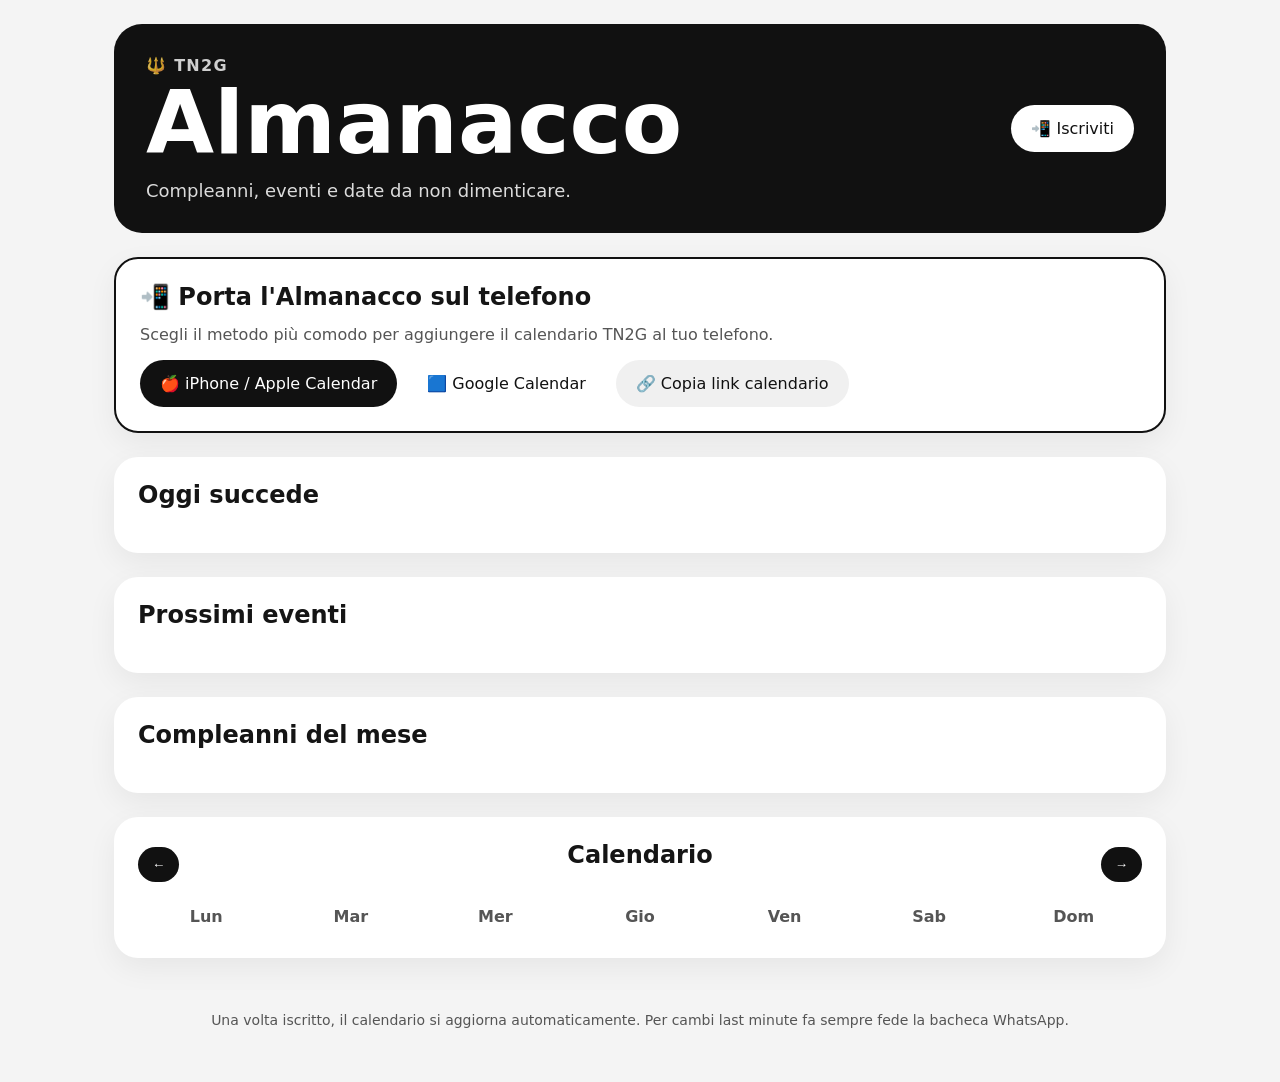
<file: index.html>
<!DOCTYPE html>
<html lang="it">
<head>
  <meta charset="UTF-8" />
  <meta name="viewport" content="width=device-width, initial-scale=1.0" />

  <title>TN2G Almanacco</title>

  <link rel="stylesheet" href="style.css" />
</head>

<body>
  <main class="app">
    <header class="hero">
      <div>
        <p class="eyebrow">🔱 TN2G</p>
        <h1>Almanacco</h1>
        <p class="subtitle">
          Compleanni, eventi e date da non dimenticare.
        </p>
      </div>

      <div class="hero-actions">
        <a id="googleCalendarButton" class="button primary" target="_blank" rel="noopener">
          📲 Iscriviti
        </a>
      </div>
    </header>

    <section class="panel subscribe-panel">
      <h2>📲 Porta l'Almanacco sul telefono</h2>
      <p id="deviceHelp" class="helper-text">
        Scegli il metodo più comodo per aggiungere il calendario TN2G al tuo telefono.
      </p>

      <div class="subscribe-actions">
        <a id="appleCalendarButton" class="button dark" target="_blank" rel="noopener">
          🍎 iPhone / Apple Calendar
        </a>
        <a id="googleCalendarButtonSecondary" class="button light" target="_blank" rel="noopener">
          🟦 Google Calendar
        </a>
        <button id="copyIcsButton" class="button ghost" type="button">
          🔗 Copia link calendario
        </button>
      </div>

      <div id="iosInstructions" class="instructions hidden">
        <strong>Su iPhone:</strong> apri questa pagina da Safari, poi usa il bottone Apple Calendar. Se non si apre, copia il link e aggiungilo da Calendario → Calendari → Aggiungi calendario → Aggiungi calendario in abbonamento.
      </div>
    </section>

    <section class="panel today-panel">
      <h2>Oggi succede</h2>
      <div id="todayEvents" class="cards"></div>
    </section>

    <section class="panel">
      <h2>Prossimi eventi</h2>
      <div id="upcomingEvents" class="cards"></div>
    </section>

    <section class="panel">
      <h2>Compleanni del mese</h2>
      <div id="birthdayEvents" class="cards"></div>
    </section>

    <section class="panel">
      <div class="calendar-header">
        <button id="prevMonth" class="small-button">←</button>
        <h2 id="calendarTitle">Calendario</h2>
        <button id="nextMonth" class="small-button">→</button>
      </div>

      <div class="weekdays">
        <span>Lun</span>
        <span>Mar</span>
        <span>Mer</span>
        <span>Gio</span>
        <span>Ven</span>
        <span>Sab</span>
        <span>Dom</span>
      </div>

      <div id="calendarGrid" class="calendar-grid"></div>
    </section>

    <footer>
      <p>
        Una volta iscritto, il calendario si aggiorna automaticamente.
        Per cambi last minute fa sempre fede la bacheca WhatsApp.
      </p>
    </footer>
  </main>

  <script src="script.js"></script>
</body>
</html>
</file>
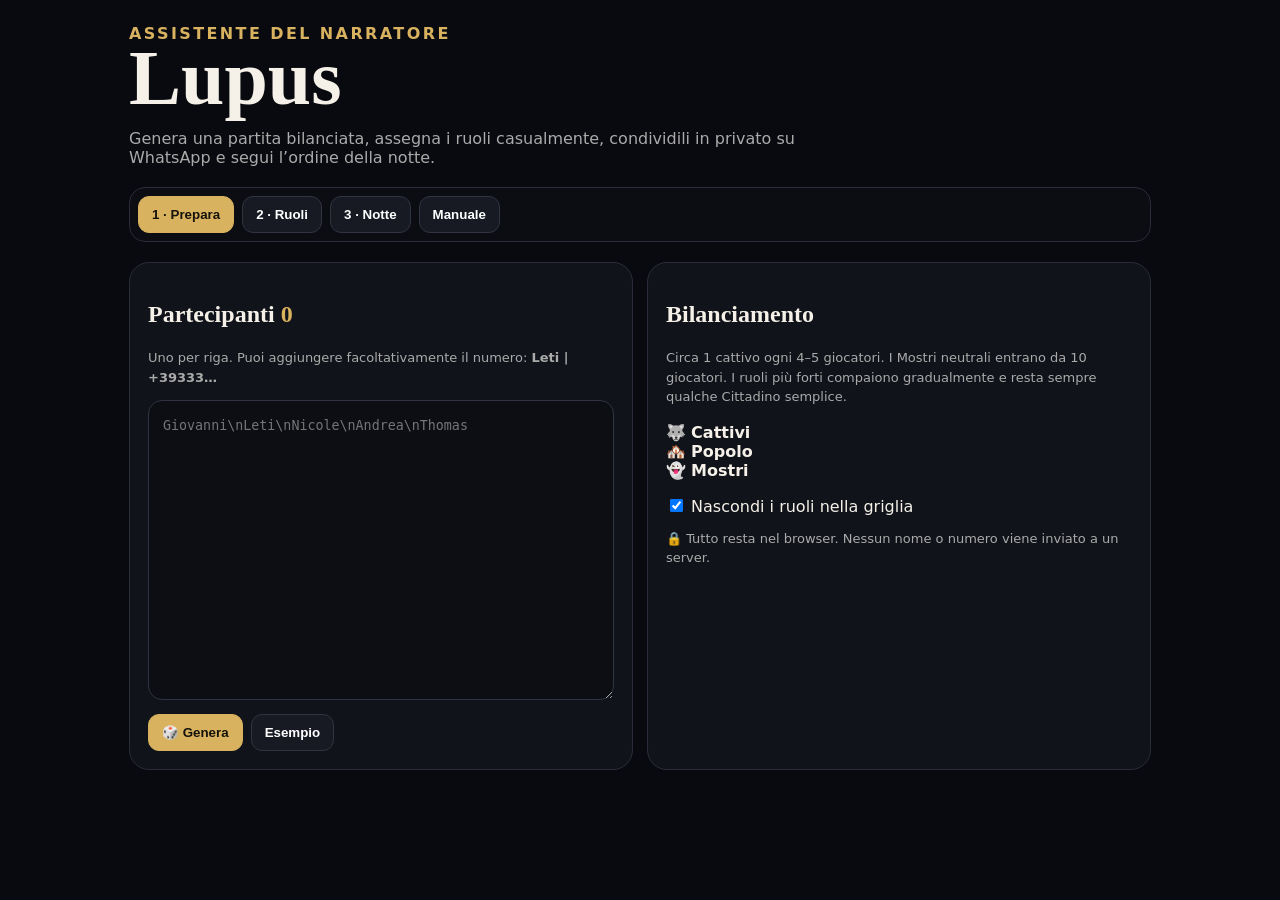
<file: lupus-narratore/index.html>
<!doctype html><html lang="it"><head><meta charset="utf-8"><meta name="viewport" content="width=device-width,initial-scale=1"><title>Lupus · Narratore</title><style>
*{box-sizing:border-box}body{margin:0;background:#090a0f;color:#f5f1e8;font:16px system-ui,-apple-system,Segoe UI,sans-serif}main{max-width:1050px;margin:auto;padding:24px 14px 70px}h1,h2,h3{font-family:Georgia,serif}h1{font-size:clamp(42px,8vw,78px);margin:0;line-height:.9}.sub{color:#aaa;max-width:700px}.tabs,.row{display:flex;gap:8px;flex-wrap:wrap}.tabs{position:sticky;top:6px;z-index:4;background:#0d0e14e8;padding:8px;border:1px solid #2a2d39;border-radius:16px;margin:20px 0}.tabs button,.b{border:1px solid #303441;background:#171a23;color:#fff;padding:10px 13px;border-radius:11px;font-weight:800;cursor:pointer}.tabs button.on,.b.gold{background:#d8b25f;color:#15120b;border-color:#d8b25f}.p{display:none}.p.on{display:block}.box{background:#11131a;border:1px solid #2a2d39;border-radius:20px;padding:18px;margin-bottom:14px}.grid{display:grid;grid-template-columns:1fr 1fr;gap:14px}textarea{width:100%;min-height:300px;background:#0c0e14;color:#fff;border:1px solid #303441;border-radius:14px;padding:14px;line-height:1.6}.muted{color:#a6a7b1}.cards,.roles{display:grid;grid-template-columns:repeat(3,1fr);gap:10px}.c{position:relative;overflow:hidden;background:#12141c;border:1px solid #2a2d39;border-radius:17px;padding:15px;min-height:155px;cursor:pointer}.c.dead{opacity:.45}.n{font-size:20px;font-weight:900}.r{font:22px Georgia,serif;color:#d8b25f;margin-top:20px}.hide{filter:blur(8px);user-select:none}.f{font-size:12px;font-weight:900;letter-spacing:.1em;text-transform:uppercase}.evil{color:#f29487}.good{color:#7acba1}.neutral{color:#b29ae8}.emo{position:absolute;right:-5px;bottom:-20px;font-size:80px;opacity:.14}.stats{display:flex;gap:7px;flex-wrap:wrap;margin:8px 0 15px}.pill{border:1px solid #303441;border-radius:999px;padding:6px 9px;font-size:13px}.role{background:#12141c;border:1px solid #2a2d39;border-radius:16px;padding:14px}.role h3{margin:4px 0}.role p{color:#ccc;line-height:1.45}.night{display:grid;grid-template-columns:330px 1fr;gap:14px}.nl{max-height:65vh;overflow:auto}.ni{padding:10px;border:1px solid #303441;border-radius:12px;margin-bottom:7px;cursor:pointer}.ni.on{border-color:#d8b25f}.ni.done{opacity:.4}.center{text-align:center;min-height:420px;display:grid;place-content:center}.big{font-size:80px}.modal{position:fixed;inset:0;background:#000b;display:none;place-items:center;padding:14px;z-index:20}.modal.on{display:grid}.mb{max-width:620px;width:100%;max-height:90vh;overflow:auto;background:#11131a;border:1px solid #393d4c;border-radius:22px;padding:20px}.secret{background:#221c0e;border:1px solid #5a4a20;padding:11px;border-radius:12px;color:#ffe3a6}.share{white-space:pre-wrap;background:#0b0d12;border:1px solid #2a2d39;padding:11px;border-radius:12px;color:#aaa;font-size:13px}.x{float:right}.help{font-size:13px;color:#aaa;line-height:1.5}@media(max-width:820px){.grid,.night{grid-template-columns:1fr}.cards,.roles{grid-template-columns:repeat(2,1fr)}}@media(max-width:540px){.cards,.roles{grid-template-columns:1fr}}
</style></head><body><main><div style="color:#d8b25f;font-weight:900;letter-spacing:.15em">ASSISTENTE DEL NARRATORE</div><h1>Lupus</h1><p class="sub">Genera una partita bilanciata, assegna i ruoli casualmente, condividili in privato su WhatsApp e segui l’ordine della notte.</p>
<div class="tabs"><button class="on" data-t="setup">1 · Prepara</button><button data-t="game">2 · Ruoli</button><button data-t="night">3 · Notte</button><button data-t="manual">Manuale</button></div>
<section id="setup" class="p on"><div class="grid"><div class="box"><h2>Partecipanti <span id="cnt" style="color:#d8b25f">0</span></h2><p class="help">Uno per riga. Puoi aggiungere facoltativamente il numero: <b>Leti | +39333…</b></p><textarea id="inp" placeholder="Giovanni\nLeti\nNicole\nAndrea\nThomas"></textarea><div class="row" style="margin-top:10px"><button class="b gold" id="gen">🎲 Genera</button><button class="b" id="demo">Esempio</button></div></div><div class="box"><h2>Bilanciamento</h2><p class="help">Circa 1 cattivo ogni 4–5 giocatori. I Mostri neutrali entrano da 10 giocatori. I ruoli più forti compaiono gradualmente e resta sempre qualche Cittadino semplice.</p><p>🐺 <b>Cattivi</b><br>🏘️ <b>Popolo</b><br>👻 <b>Mostri</b></p><label><input id="hide" type="checkbox" checked> Nascondi i ruoli nella griglia</label><p class="help">🔒 Tutto resta nel browser. Nessun nome o numero viene inviato a un server.</p></div></div></section>
<section id="game" class="p"><div class="row" style="justify-content:space-between"><div><h2 style="margin-bottom:4px">Assegnazioni</h2><div id="stats" class="stats"></div></div><div class="row"><button class="b" id="show">👁️ Mostra tutti</button><button class="b" id="regen">🔄 Rigenera</button></div></div><div id="cards" class="cards"></div></section>
<section id="night" class="p"><div class="night"><div class="box"><h2>Ordine notte</h2><div id="nl" class="nl"></div></div><div id="nm" class="box center"></div></div></section>
<section id="manual" class="p"><div class="row" style="justify-content:space-between"><div><h2>Manuale ruoli</h2><p class="help">Traduzione/adattamento funzionale dalla scheda romagnola. I nomi folkloristici restano indicati tra parentesi.</p></div><select id="fil" class="b"><option value="all">Tutti</option><option value="evil">Cattivi</option><option value="good">Popolo</option><option value="neutral">Mostri</option></select></div><div id="roles" class="roles"></div></section>
</main><div id="mod" class="modal"><div class="mb"><button class="b x" id="close">✕</button><div id="mp" style="color:#d8b25f;font-weight:900"></div><h2 id="mr"></h2><div id="me" class="big"></div><div id="mf" class="f"></div><p id="md"></p><div id="ms" class="secret" hidden></div><pre id="preview" class="share"></pre><div class="row"><button id="wa" class="b gold">💬 WhatsApp</button><button id="copy" class="b">📋 Copia</button><button id="dead" class="b">☠️ Eliminato</button></div></div></div>
<script>
const R={
blu:['Lupo Blu',"E' Lôv Blu",'evil','🐺','Ogni notte sceglie un giocatore da eliminare.',50,'Il Lupo Blu indica la vittima.'],rosso:['Lupo Rosso',"E' Lôv Ros",'evil','🐺','Lupo offensivo. Regola base: sceglie un giocatore da eliminare. Variante: può tentare di indovinare un ruolo.',51,'Chiama il Lupo Rosso.'],verde:['Lupo Verde',"E' Lôv Verd",'evil','🐺','Lupo offensivo. Variante: può verificare se un buono si sveglia di notte.',52,'Chiama il Lupo Verde.'],giallo:['Lupo Giallo',"E' Lôv Zal",'evil','🐺','Lupo offensivo. Variante: può verificare se un giocatore è cattivo.',53,'Chiama il Lupo Giallo.'],volpe:['Volpe','La Voipa','evil','🦊','Sceglie un giocatore per sapere se è un Lupo.',73,'La Volpe indica un giocatore: conferma se è un Lupo.'],corvo:['Corvo',"E' Curnaciôn",'evil','🐦‍⬛','Una volta per partita può far iniziare immediatamente un’altra notte.',95,'Prima di chiudere la notte verifica se il Corvo usa il potere.'],civetta:['Civetta','La Zveta','evil','🦉','Sceglie un giocatore che quella notte apparirà come Lupo e come animale.',32,'La Civetta indica chi camuffare.'],gufo:['Gufo',"E' Guf",'evil','🦉','Sceglie un giocatore: il suo potere fallisce o viene annullato per quella notte.',31,'Il Gufo indica chi bloccare.'],topo:['Topo',"E' Sorg",'evil','🐭','Senza effetto nella versione base.',null,''],
morte:['Morte Ubriaca','La Môrt Imbariega','neutral','💀','Elimina un giocatore ogni notte, vince se elimina tutti e può essere eliminata solo tramite voto.',56,'La Morte Ubriaca indica la vittima.'],borda:['Borda','La Bôrda','neutral','👻','Ogni notte marchia un giocatore oppure elimina tutti i marchiati. Può essere eliminata solo tramite voto.',57,'La Borda sceglie se marchiare o colpire i marchiati.'],babau:['Babau',"E' Babôn",'neutral','🧌','Riceve un bersaglio e vince se viene eliminato tramite voto. Può essere eliminato solo tramite voto.',null,''],fuoco:['Fuoco Fatuo','La Pilgreina','neutral','🕯️','Una volta per partita sceglie un eliminato e assume il suo ruolo.',65,'Il Fuoco Fatuo può copiare un eliminato.'],maza:['Mazapégul',"E' Mazapégul",'neutral','🧚','Può essere eliminato solo tramite voto. Se è vivo quando qualcun altro vince, vince anche lui.',null,''],
azdora:['Matriarca','Azdora','good','🛡️','Sceglie un giocatore che non potrà essere eliminato quella notte.',20,'La Matriarca indica chi proteggere.'],lav:['Lavandaia','La Lavandera','good','🧺','Sceglie un giocatore per sapere se è un Lupo.',70,'La Lavandaia indica chi investigare.'],cont:['Contadino',"E' Cuntadên",'good','🌾','Sceglie un giocatore per sapere se è un animale.',71,'Il Contadino indica chi investigare.'],piada:['Piadinaro',"E' Piadarul",'good','🫓','Sceglie un giocatore: se è cattivo non si sveglia quella notte. Non può scegliere la stessa persona due notti di fila.',30,'Il Piadinaro indica chi bloccare.'],vecchia:['Vecchia','La Vècia','good','👵','Sceglie un eliminato per sapere se era un Lupo.',74,'La Vecchia indica un morto.'],ragazzo:['Ragazzo','Burdèl','good','🧑','È legato alla Ragazza: se uno viene eliminato muore anche l’altro.',null,''],ragazza:['Ragazza','Burdèla','good','👩','È legata al Ragazzo: se uno viene eliminato muore anche l’altro.',null,''],cane:['Cane',"E' Chen",'good','🐕','Protegge un giocatore e si sacrifica al suo posto se viene eliminato quella notte.',25,'Il Cane indica chi proteggere.'],gatto:['Gattaccio',"E' Gataz",'good','🐈','Sceglie un giocatore per sapere se quella notte si è svegliato.',72,'Il Gattaccio indica chi controllare.'],ro:['Rò — Bue Rosso','Rò','good','🐂','Conosce il giocatore che interpreta Bunì.',null,''],buni:['Bunì — Bue Compagno','Bunì','good','🐂','Conosce il giocatore che interpreta Rò.',null,''],gallo:['Gallo',"E' Gal",'good','🐓','Una volta per partita, all’inizio della notte, può far iniziare subito un nuovo giorno.',10,'Verifica se il Gallo interrompe la notte.'],maiale:['Maiale',"E' Baghên",'good','🐖','Sceglie un eliminato per scoprire se era umano.',75,'Il Maiale indica un morto.'],somaro:['Somaro',"E' Sumar",'good','🫏','Una volta per partita può restare all’erta: non può essere eliminato e chi lo sceglie viene eliminato.',15,'Chiedi se il Somaro resta all’erta.'],cit:['Cittadino','Pataca / Sgumbie / Ludra / …','good','🏘️','Nessun potere speciale. Discute e vota durante il giorno.',null,'']};
const EV=['blu','gufo','rosso','civetta','verde','corvo','volpe','giallo','topo'],NE=['babau','fuoco','maza','borda','morte'],GO=['azdora','lav','piada','cont','cane','gallo','gatto','vecchia','maiale','somaro'],FL=['Pataca','Sgumbie','Ludra','Lulon','Ignurantaza','Sburon','Imbezel','Invurnì','Mbarieg','Indarlì','Braghira','Paciaròn'];let S={a:[],all:false,ni:0,done:{}};const q=x=>document.querySelector(x),qa=x=>[...document.querySelectorAll(x)];function sh(a){a=[...a];for(let i=a.length-1;i;i--){let u=new Uint32Array(1);crypto.getRandomValues(u);let j=u[0]%(i+1);[a[i],a[j]]=[a[j],a[i]]}return a}function fac(f){return f==='evil'?'Cattivi':f==='good'?'Popolo':'Mostri'}function esc(s=''){return String(s).replace(/[&<>"']/g,c=>({'&':'&amp;','<':'&lt;','>':'&gt;','"':'&quot;',"'":'&#39;'}[c]))}function players(){let seen={};return q('#inp').value.split(/\n|,/).map(x=>x.trim()).filter(Boolean).map(x=>{let z=x.split('|'),n=z[0].trim(),p=(z[1]||'').replace(/[^\d+]/g,'');seen[n]=(seen[n]||0)+1;return{name:seen[n]>1?n+' #'+seen[n]:n,base:n,phone:p}})}function roles(n){let e=Math.max(1,Math.round(n*.22));if(n<=6)e=1;if(n==7||n==8)e=2;let z=n>=10?1:0;if(n>=20)z=2;if(n>=28)z=3;let g=n-e-z,sp=Math.min(g-1,Math.max(2,Math.round(g*.62))),a=[...EV.slice(0,e),...sh(NE).slice(0,z)],gg=GO.slice(0,sp);if(g>=9&&sp>=6)gg=[...gg.slice(0,sp-2),'ro','buni'];if(g>=14&&sp>=8)gg=[...gg.slice(0,sp-2),'ragazzo','ragazza'];while(gg.length<g)gg.push('cit');return sh([...a,...gg].slice(0,n))}function save(){localStorage.LupusN=JSON.stringify(S);localStorage.LupusI=q('#inp').value}function gen(){let p=players();if(p.length<5)return alert('Servono almeno 5 partecipanti.');let rr=roles(p.length),f=sh(FL),fi=0;S={a:sh(p).map((x,i)=>({...x,id:(crypto.randomUUID?crypto.randomUUID():Date.now()+''+i),role:rr[i],dead:false,flavor:rr[i]=='cit'?f[fi++%f.length]:'',secret:''})),all:false,ni:0,done:{}};let b=S.a.find(x=>x.role=='babau');if(b){let t=sh(S.a.filter(x=>x.id!=b.id))[0];b.secret='Il tuo bersaglio è '+t.name+'. Devi farlo eliminare tramite voto.'}let ro=S.a.find(x=>x.role=='ro'),bu=S.a.find(x=>x.role=='buni');if(ro&&bu){ro.secret='Bunì è '+bu.name;bu.secret='Rò è '+ro.name}let rg=S.a.find(x=>x.role=='ragazzo'),ra=S.a.find(x=>x.role=='ragazza');if(rg&&ra){rg.secret='La Ragazza è '+ra.name;ra.secret='Il Ragazzo è '+rg.name}save();render();tab('game')}function name(a){return a.role=='cit'?'Cittadino — '+a.flavor:R[a.role][0]}function txt(a){let r=R[a.role],s=`🌙 LUPUS — RUOLO SEGRETO\n\nCiao ${a.base}!\nIl tuo ruolo è: *${name(a)}* ${r[3]}\nFazione: *${fac(r[2])}*\n\n${r[4]}`;if(a.secret)s+='\n\n🔐 '+a.secret;return s+'\n\n🤫 Non mostrare questo messaggio agli altri.'}function share(a){let ph=(a.phone||'').replace(/\D/g,''),u=ph?'https://wa.me/'+ph+'?text=':'https://wa.me/?text=';open(u+encodeURIComponent(txt(a)),'_blank')}let mid='';function modal(id){let a=S.a.find(x=>x.id==id),r=R[a.role];mid=id;q('#mp').textContent=a.name;q('#mr').textContent=name(a);q('#me').textContent=r[3];q('#mf').textContent=fac(r[2]);q('#mf').className='f '+r[2];q('#md').textContent=r[4];q('#ms').hidden=!a.secret;q('#ms').textContent=a.secret;q('#preview').textContent=txt(a);q('#dead').textContent=a.dead?'↩️ Segna vivo':'☠️ Segna eliminato';q('#mod').classList.add('on')}function cards(){let h=q('#hide').checked&&!S.all;q('#cards').innerHTML=S.a.length?S.a.map(a=>{let r=R[a.role];return`<div class="c ${a.dead?'dead':''}" data-id="${a.id}"><div class="emo">${r[3]}</div><div class="n">${esc(a.name)}</div><div class="r ${h?'hide':''}">${esc(name(a))}</div><div class="f ${r[2]}">${fac(r[2])}</div></div>`}).join(''):'<div class="box" style="grid-column:1/-1">Nessuna partita generata.</div>';qa('.c').forEach(x=>x.onclick=()=>modal(x.dataset.id));let c={evil:0,good:0,neutral:0};S.a.forEach(a=>c[R[a.role][2]]++);q('#stats').innerHTML=S.a.length?`<span class="pill evil">🐺 ${c.evil} Cattivi</span><span class="pill good">🏘️ ${c.good} Popolo</span><span class="pill neutral">👻 ${c.neutral} Mostri</span>`:'';q('#show').textContent=S.all?'🙈 Nascondi tutti':'👁️ Mostra tutti'}function steps(){return S.a.filter(a=>!a.dead&&R[a.role][5]!=null).sort((a,b)=>R[a.role][5]-R[b.role][5])}function night(){let s=steps();if(!s.length){q('#nl').innerHTML='';q('#nm').innerHTML='<span class="muted">Genera una partita.</span>';return}S.ni=Math.max(0,Math.min(S.ni,s.length-1));q('#nl').innerHTML=s.map((a,i)=>`<div class="ni ${i==S.ni?'on':''} ${S.done[a.id]?'done':''}" data-i="${i}"><b>${i+1}. ${R[a.role][3]} ${esc(name(a))}</b><div class="muted">${esc(a.name)}</div></div>`).join('');qa('.ni').forEach(x=>x.onclick=()=>{S.ni=+x.dataset.i;save();night()});let a=s[S.ni],r=R[a.role];q('#nm').innerHTML=`<div><div class="big">${r[3]}</div><h2>${esc(name(a))}</h2><b style="color:#d8b25f">${esc(a.name)}</b><p>${esc(r[6]||r[4])}</p><div class="row" style="justify-content:center"><button class="b" id="prev">←</button><button class="b" id="done">${S.done[a.id]?'↩️ Riapri':'✓ Fatto'}</button><button class="b gold" id="next">→</button></div></div>`;q('#prev').onclick=()=>{S.ni=Math.max(0,S.ni-1);night()};q('#next').onclick=()=>{S.ni=Math.min(s.length-1,S.ni+1);night()};q('#done').onclick=()=>{S.done[a.id]=!S.done[a.id];if(S.done[a.id])S.ni=Math.min(s.length-1,S.ni+1);save();night()}}function manual(){let f=q('#fil').value;q('#roles').innerHTML=Object.entries(R).filter(([k,r])=>f=='all'||r[2]==f).map(([k,r])=>`<div class="role"><div style="font-size:34px">${r[3]}</div><h3>${esc(r[0])}</h3><div class="muted">${esc(r[1])}</div><div class="f ${r[2]}">${fac(r[2])}</div><p>${esc(r[4])}</p></div>`).join('')}function render(){cards();night();manual()}function tab(t){qa('.tabs button').forEach(b=>b.classList.toggle('on',b.dataset.t==t));qa('.p').forEach(p=>p.classList.toggle('on',p.id==t));if(t=='night')night()}qa('.tabs button').forEach(b=>b.onclick=()=>tab(b.dataset.t));q('#inp').oninput=()=>{q('#cnt').textContent=players().length;localStorage.LupusI=q('#inp').value};q('#gen').onclick=gen;q('#demo').onclick=()=>{q('#inp').value='Giovanni\nLeti\nNicole\nAndrea\nThomas\nSaba\nManu\nVittorio\nDiana\nMic';q('#cnt').textContent=10};q('#show').onclick=()=>{S.all=!S.all;save();cards()};q('#regen').onclick=()=>confirm('Riassegnare i ruoli?')&&gen();q('#hide').onchange=cards;q('#fil').onchange=manual;q('#close').onclick=()=>q('#mod').classList.remove('on');q('#mod').onclick=e=>{if(e.target.id=='mod')q('#mod').classList.remove('on')};q('#wa').onclick=()=>share(S.a.find(x=>x.id==mid));q('#copy').onclick=()=>navigator.clipboard.writeText(txt(S.a.find(x=>x.id==mid)));q('#dead').onclick=()=>{let a=S.a.find(x=>x.id==mid);a.dead=!a.dead;save();cards();night();modal(mid)};try{S=JSON.parse(localStorage.LupusN||'{"a":[],"all":false,"ni":0,"done":{}}')}catch(e){}q('#inp').value=localStorage.LupusI||'';q('#cnt').textContent=players().length;render();
</script></body></html>
</file>
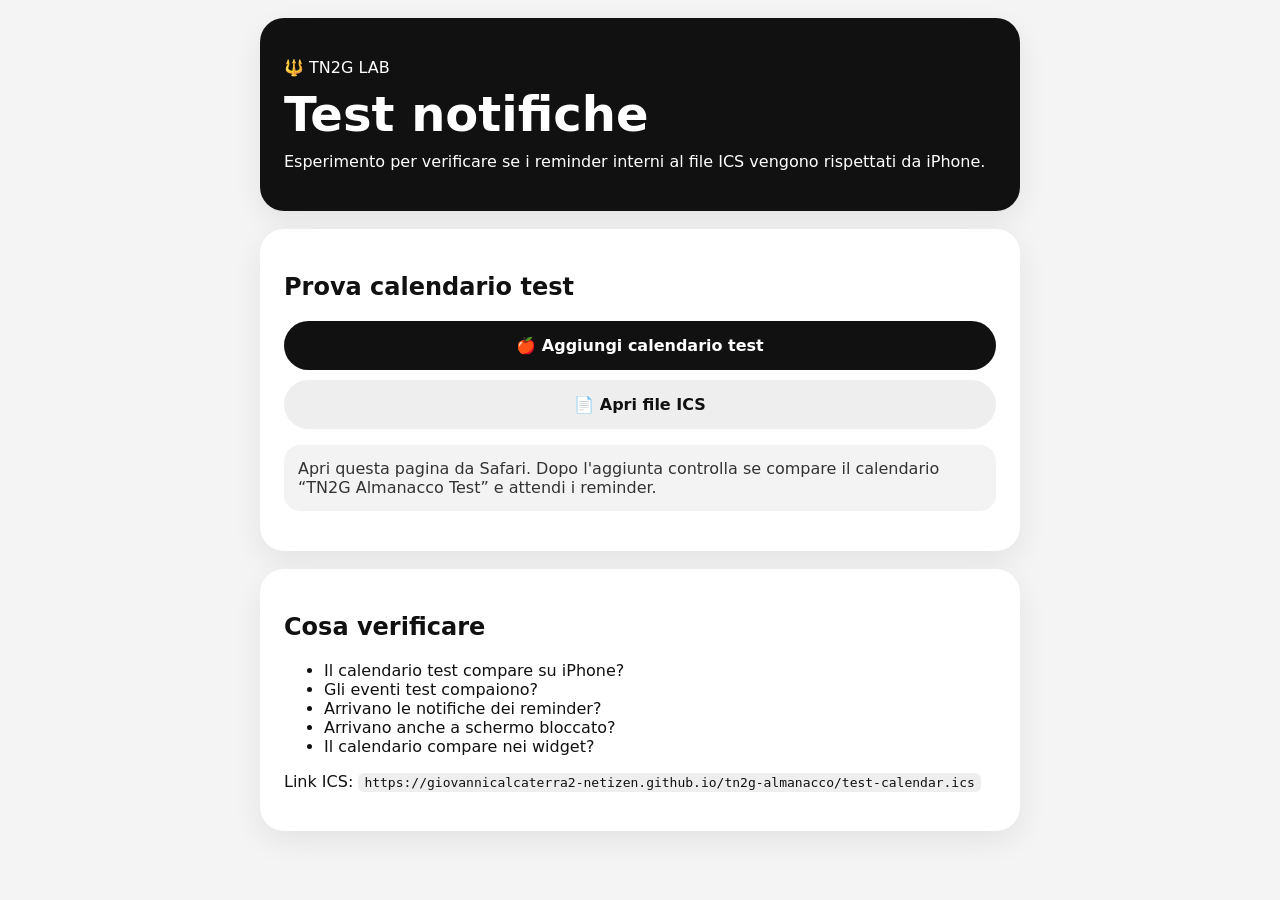
<file: test-notifiche.html>
<!DOCTYPE html>
<html lang="it">
<head>
  <meta charset="UTF-8">
  <meta name="viewport" content="width=device-width, initial-scale=1.0">
  <title>TN2G Test Notifiche</title>
  <style>
    body{margin:0;font-family:system-ui,-apple-system,BlinkMacSystemFont,"Segoe UI",sans-serif;background:#f4f4f4;color:#111;padding:18px}main{max-width:760px;margin:0 auto}.hero,.panel{background:white;border-radius:24px;padding:24px;margin-bottom:18px;box-shadow:0 10px 30px rgba(0,0,0,.07)}.hero{background:#111;color:white}h1{font-size:48px;line-height:.9;margin:0 0 12px}.button{display:block;text-decoration:none;border-radius:999px;padding:15px 18px;font-weight:900;margin:10px 0;text-align:center}.primary{background:#111;color:white}.secondary{background:#eee;color:#111}.note{background:#f3f3f3;border-radius:16px;padding:14px;color:#333}code{word-break:break-all;background:#eee;padding:2px 6px;border-radius:6px}
  </style>
</head>
<body>
  <main>
    <section class="hero">
      <p>🔱 TN2G LAB</p>
      <h1>Test notifiche</h1>
      <p>Esperimento per verificare se i reminder interni al file ICS vengono rispettati da iPhone.</p>
    </section>
    <section class="panel">
      <h2>Prova calendario test</h2>
      <a class="button primary" href="webcal://giovannicalcaterra2-netizen.github.io/tn2g-almanacco/test-calendar.ics">🍎 Aggiungi calendario test</a>
      <a class="button secondary" href="https://giovannicalcaterra2-netizen.github.io/tn2g-almanacco/test-calendar.ics">📄 Apri file ICS</a>
      <p class="note">Apri questa pagina da Safari. Dopo l'aggiunta controlla se compare il calendario “TN2G Almanacco Test” e attendi i reminder.</p>
    </section>
    <section class="panel">
      <h2>Cosa verificare</h2>
      <ul>
        <li>Il calendario test compare su iPhone?</li>
        <li>Gli eventi test compaiono?</li>
        <li>Arrivano le notifiche dei reminder?</li>
        <li>Arrivano anche a schermo bloccato?</li>
        <li>Il calendario compare nei widget?</li>
      </ul>
      <p>Link ICS: <code>https://giovannicalcaterra2-netizen.github.io/tn2g-almanacco/test-calendar.ics</code></p>
    </section>
  </main>
</body>
</html>
</file>
<file: style.css>
* {
  box-sizing: border-box;
}

body {
  margin: 0;
  font-family: system-ui, -apple-system, BlinkMacSystemFont, "Segoe UI", sans-serif;
  background: #f4f4f4;
  color: #151515;
}

.app {
  width: min(1100px, 100%);
  margin: 0 auto;
  padding: 24px;
}

.hero {
  display: flex;
  justify-content: space-between;
  gap: 24px;
  align-items: center;
  background: #111;
  color: white;
  padding: 32px;
  border-radius: 28px;
  margin-bottom: 24px;
}

.eyebrow {
  margin: 0 0 8px;
  opacity: 0.8;
  font-weight: 700;
  letter-spacing: 0.08em;
  text-transform: uppercase;
}

h1 {
  font-size: clamp(42px, 8vw, 88px);
  line-height: 0.9;
  margin: 0;
}

.subtitle {
  font-size: 18px;
  opacity: 0.85;
  margin-bottom: 0;
}

.button {
  display: inline-flex;
  align-items: center;
  justify-content: center;
  border: 0;
  text-decoration: none;
  border-radius: 999px;
  padding: 14px 20px;
  font-weight: 800;
  cursor: pointer;
  font: inherit;
  text-align: center;
}

.primary,
.light {
  background: white;
  color: #111;
}

.dark {
  background: #111;
  color: white;
}

.ghost {
  background: #f0f0f0;
  color: #111;
}

.panel {
  background: white;
  border-radius: 24px;
  padding: 24px;
  margin-bottom: 24px;
  box-shadow: 0 10px 30px rgba(0,0,0,0.06);
}

.panel h2 {
  margin-top: 0;
}

.subscribe-panel {
  border: 2px solid #111;
}

.helper-text {
  color: #555;
  margin-top: -6px;
}

.subscribe-actions {
  display: flex;
  flex-wrap: wrap;
  gap: 10px;
  margin-top: 16px;
}

.instructions {
  margin-top: 16px;
  padding: 14px 16px;
  border-radius: 16px;
  background: #f5f5f5;
  color: #333;
  line-height: 1.45;
}

.hidden {
  display: none;
}

.cards {
  display: grid;
  gap: 12px;
}

.card {
  border: 1px solid #e6e6e6;
  border-radius: 18px;
  padding: 16px;
  background: #fafafa;
}

.card-title {
  font-weight: 900;
  font-size: 18px;
  margin: 0 0 6px;
}

.card-meta {
  margin: 0;
  color: #555;
  font-size: 14px;
}

.card-description {
  margin: 10px 0 0;
}

.badge {
  display: inline-block;
  padding: 4px 9px;
  border-radius: 999px;
  background: #111;
  color: white;
  font-size: 12px;
  font-weight: 800;
  margin-bottom: 8px;
}

.calendar-header {
  display: flex;
  justify-content: space-between;
  align-items: center;
}

.small-button {
  border: 0;
  background: #111;
  color: white;
  border-radius: 999px;
  padding: 10px 14px;
  font-weight: 800;
  cursor: pointer;
}

.weekdays,
.calendar-grid {
  display: grid;
  grid-template-columns: repeat(7, 1fr);
  gap: 8px;
}

.weekdays {
  margin: 18px 0 8px;
  font-weight: 800;
  color: #555;
  text-align: center;
}

.day {
  min-height: 100px;
  background: #f5f5f5;
  border-radius: 16px;
  padding: 10px;
  border: 1px solid transparent;
}

.day.empty {
  opacity: 0.25;
}

.day.today {
  border-color: #111;
}

.day-number {
  font-weight: 900;
  margin-bottom: 6px;
}

.day-event {
  font-size: 12px;
  padding: 4px 6px;
  border-radius: 8px;
  background: white;
  margin-top: 4px;
  overflow: hidden;
  white-space: nowrap;
  text-overflow: ellipsis;
}

footer {
  text-align: center;
  color: #555;
  font-size: 14px;
  padding: 16px;
}

@media (max-width: 700px) {
  .app {
    padding: 14px;
  }

  .hero {
    flex-direction: column;
    align-items: flex-start;
    padding: 24px;
  }

  .hero-actions,
  .hero-actions .button,
  .subscribe-actions,
  .subscribe-actions .button {
    width: 100%;
  }

  .subscribe-actions {
    flex-direction: column;
  }

  .day {
    min-height: 74px;
    padding: 6px;
  }

  .day-event {
    font-size: 10px;
  }
}
</file>
